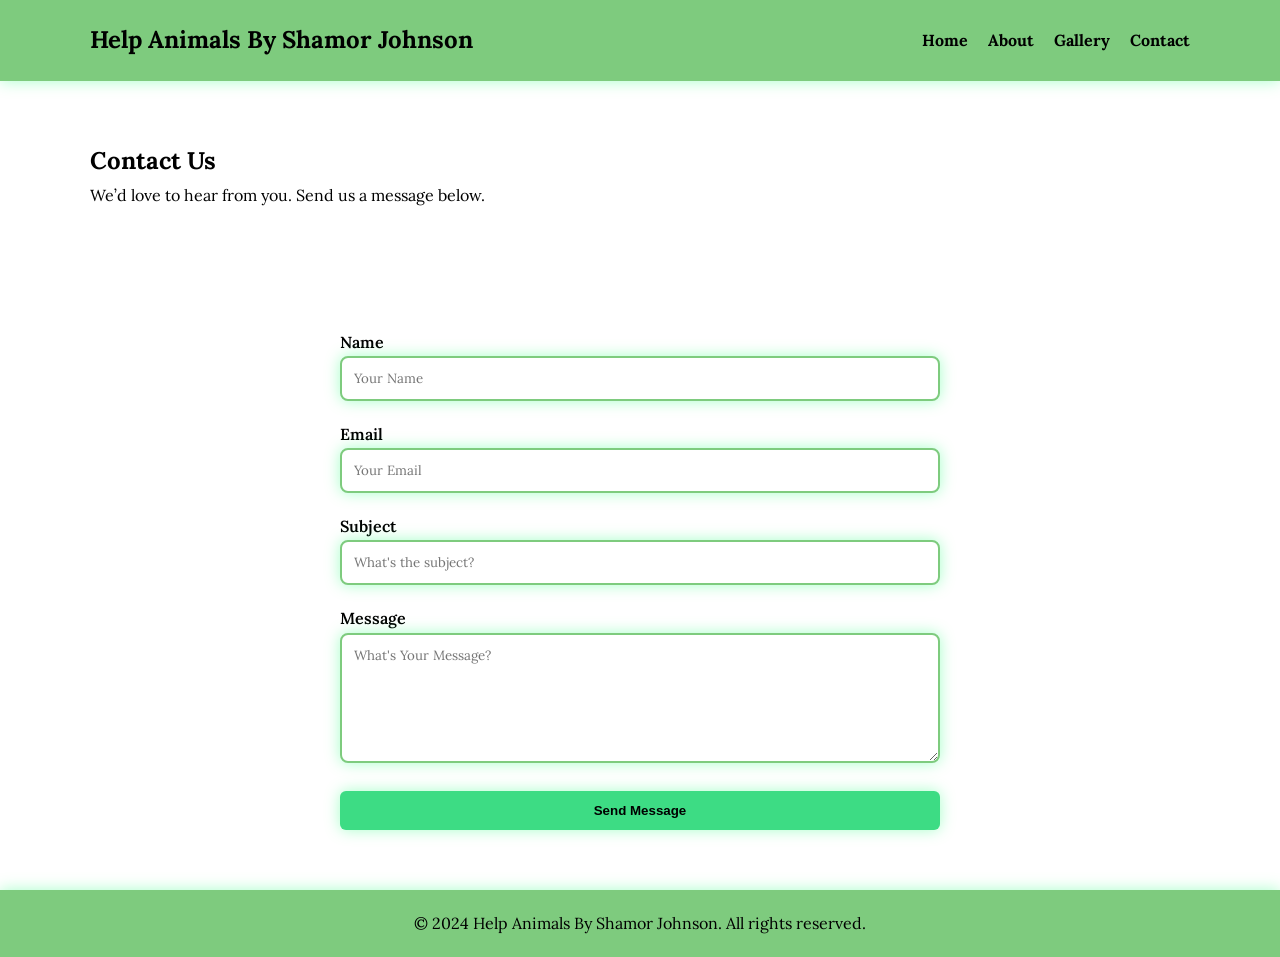
<file: contact.html>
<!DOCTYPE html>
<html lang="en">
<head>
    <meta charset="UTF-8">
    <meta name="viewport" content="width=device-width, initial-scale=1.0">
    <title>Contact | Help Animals By Shamor Johnson</title>
    <link rel="stylesheet" href="style.css">
</head>

<body style="background: url('https://i.pinimg.com/originals/6b/85/81/6b8581bfe76e5a075e0f9e8232d2f023.gif') no-repeat center center fixed; background-size: cover;">

<header class="site-header">
    <div class="container header-inner">
        <div class="logo">Help Animals By Shamor Johnson</div>
        <nav class="main-nav">
            <ul>
                <li><a href="index.html">Home</a></li>
                <li><a href="about.html">About</a></li>
                <li><a href="gallery.html">Gallery</a></li>
                <li><a href="contact.html">Contact</a></li>
            </ul>
        </nav>
    </div>
</header>

<main id="page">

    <!-- PAGE TITLE -->
    <section class="page-title">
        <div class="container">
            <h1>Contact Us</h1>
            <p>We’d love to hear from you. Send us a message below.</p>
        </div>
    </section>

    <!-- CONTACT FORM -->
    <section class="contact-section">
        <div class="container">

            <form class="contact-form" action="#" method="post">

                <div class="form-group">
                    <label for="name">Name</label>
                    <input id="name" name="name" type="text" placeholder="Your Name" required>
                </div>

                <div class="form-group">
                    <label for="email">Email</label>
                    <input id="email" name="email" type="email" placeholder="Your Email" required>
                </div>

                <div class="form-group">
                    <label for="subject">Subject</label>
                    <input id="subject" name="subject" type="text" placeholder="What's the subject?" required>
                </div>

                <div class="form-group">
                    <label for="message">Message</label>
                    <textarea id="message" name="message" rows="6" placeholder="What's Your Message?" required></textarea>
                </div>

                <button type="submit">Send Message</button>

            </form>

        </div>
    </section>

</main>

<footer class="site-footer">
    <div class="container">
        <p>© 2024 Help Animals By Shamor Johnson. All rights reserved.</p>
    </div>
</footer>

</body>
</html>
</file>
<file: style.css>
/* --------------------------------------------------
   IMPORT FONTS
-------------------------------------------------- */
@import url('https://fonts.googleapis.com/css2?family=Lora:wght@400;600;700&display=swap');

/* --------------------------------------------------
   GLOBAL RESET
-------------------------------------------------- */
* {
    margin: 0;
    padding: 0;
    box-sizing: border-box;
}

img {
    max-width: 100%;
    display: block;
}

/* --------------------------------------------------
   THEME COLORS
-------------------------------------------------- */
:root {
    --soft-green: #7ecb7e;
    --forest-green: #0f3d1e;
    --fresh-green: #3ddc84;
    --light-beige: #f5f0e6;
    --white: #ffffff;
    --black: #000000;

    --glow: 0 0 15px rgba(0, 255, 100, 0.35);
}

/* --------------------------------------------------
   BODY TYPOGRAPHY
-------------------------------------------------- */
body {
    font-family: "Lora", serif;
    line-height: 1.7;
    background: var(--light-beige);
    color: var(--black);
    transition: background 0.4s ease, color 0.4s ease;
}

/* --------------------------------------------------
   CONTAINER
-------------------------------------------------- */
.container {
    width: 90%;
    max-width: 1100px;
    margin: 0 auto;
}

/* --------------------------------------------------
   SECTIONS
-------------------------------------------------- */
section {
    padding: 60px 0;
}

/* --------------------------------------------------
   BUTTONS
-------------------------------------------------- */
button,
.button {
    padding: 12px 20px;
    border: none;
    background: var(--fresh-green);
    color: var(--black);
    font-weight: bold;
    cursor: pointer;
    border-radius: 6px;
    transition: 0.3s ease;
    box-shadow: var(--glow);
}

button:hover,
.button:hover {
    background: var(--soft-green);
    transform: scale(1.05);
}

/* --------------------------------------------------
   HEADER
-------------------------------------------------- */
.site-header {
    padding: 20px 0;
    background: var(--soft-green);
    box-shadow: var(--glow);
}

.header-inner {
    display: flex;
    justify-content: space-between;
    align-items: center;
}

.logo {
    font-size: 24px;
    font-weight: 700;
}

.main-nav ul {
    list-style: none;
    display: flex;
    gap: 20px;
}

.main-nav a {
    text-decoration: none;
    color: var(--black);
    font-weight: bold;
    transition: 0.3s;
}

.main-nav a:hover {
    color: var(--forest-green);
}

/* MOBILE HEADER */
@media (max-width: 700px) {
    .header-inner {
        flex-direction: column;
        gap: 15px;
        text-align: center;
    }

    .main-nav ul {
        flex-wrap: wrap;
        justify-content: center;
    }
}

/* --------------------------------------------------
   HERO SLIDER
-------------------------------------------------- */
.slides {
    display: grid;
    gap: 40px;
}

.slide {
    background: var(--white);
    padding: 20px;
    border-radius: 12px;
    box-shadow: var(--glow);
    animation: fadeIn 0.6s ease;
}

.slide img {
    border-radius: 12px;
    margin-bottom: 15px;
}

/* GIF row */
.gif-row {
    display: flex;
    gap: 10px;
    flex-wrap: wrap;
}

.gif-row img {
    width: 120px;
    height: 120px;
    object-fit: cover;
    border-radius: 10px;
    box-shadow: var(--glow);
}

/* --------------------------------------------------
   ABOUT TWO-COLUMN (HOME PAGE)
-------------------------------------------------- */
.two-column {
    display: grid;
    grid-template-columns: 1fr 1fr;
    gap: 40px;
}

.two-column img {
    border-radius: 12px;
    box-shadow: var(--glow);
}

@media (max-width: 800px) {
    .two-column {
        grid-template-columns: 1fr;
    }
}

/* --------------------------------------------------
   SERVICES CARDS
-------------------------------------------------- */
.features-grid {
    display: grid;
    grid-template-columns: repeat(auto-fit, minmax(280px, 1fr));
    gap: 30px;
}

.feature-card {
    background: var(--white);
    padding: 20px;
    border-radius: 12px;
    box-shadow: var(--glow);
    transition: 0.3s;
}

.feature-card:hover {
    transform: translateY(-5px);
}

.feature-card img {
    border-radius: 12px;
    margin-bottom: 15px;
}

/* --------------------------------------------------
   GALLERY PREVIEW GRID (HOME PAGE)
-------------------------------------------------- */
.gallery-grid {
    display: grid;
    grid-template-columns: repeat(auto-fit, minmax(250px, 1fr));
    gap: 20px;
}

.gallery-grid img {
    border-radius: 12px;
    transition: 0.3s;
    box-shadow: var(--glow);
}

.gallery-grid img:hover {
    transform: scale(1.05);
}

/* --------------------------------------------------
   CALL TO ACTION
-------------------------------------------------- */
.cta {
    text-align: center;
    padding: 50px 20px;
    background: var(--fresh-green);
    border-radius: 12px;
    box-shadow: var(--glow);
}

/* --------------------------------------------------
   ABOUT PAGE ALTERNATING LAYOUT
-------------------------------------------------- */
.about-section .two-column:nth-child(even) {
    direction: rtl;
}

.about-section .two-column:nth-child(even) > * {
    direction: ltr;
}

/* --------------------------------------------------
   GALLERY PAGE FULL GRID
-------------------------------------------------- */
.gallery-section .gallery-grid {
    gap: 25px;
}

.gallery-item img {
    border-radius: 12px;
    transition: 0.3s ease;
    box-shadow: var(--glow);
}

.gallery-item img:hover {
    transform: scale(1.07);
}

/* --------------------------------------------------
   CONTACT FORM
-------------------------------------------------- */
.contact-form {
    display: grid;
    gap: 20px;
    max-width: 600px;
    margin: 0 auto;
}

.contact-form label {
    font-weight: 600;
}

.contact-form input,
.contact-form textarea {
    width: 100%;
    padding: 12px;
    border: 2px solid var(--soft-green);
    border-radius: 8px;
    font-family: "Lora", serif;
    background: var(--white);
    box-shadow: var(--glow);
}

/* --------------------------------------------------
   FOOTER
-------------------------------------------------- */
.site-footer {
    text-align: center;
    padding: 20px;
    background: var(--soft-green);
    box-shadow: var(--glow);
}

/* --------------------------------------------------
   ANIMATIONS
-------------------------------------------------- */
@keyframes fadeIn {
    from { opacity: 0; transform: translateY(10px); }
    to { opacity: 1; transform: translateY(0); }
}
</file>
